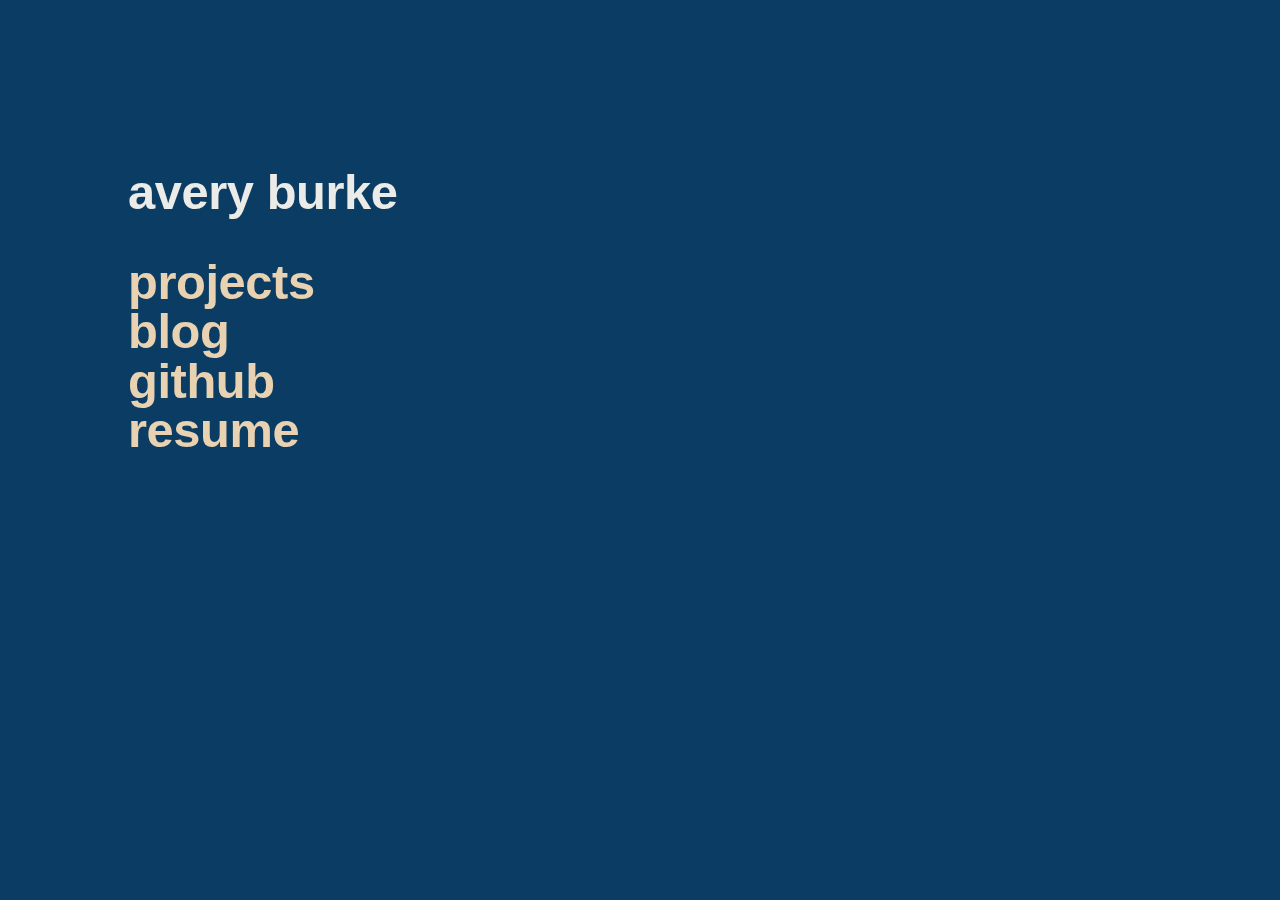
<file: index.html>
<!DOCTYPE html>
<html>
  <head>
    <title>Avery Burke, static site</title>
    <link type="text/css" rel="stylesheet" href="styles.css" />
  </head>
  <body>
    <div class = "container">
      
        <div class="title">Avery Burke</div>
        <div class = "content"> 
          <p><a href="projects.html">projects</a></p>
          <p><a href="blog#">blog</a></p>
          <p><a href="https://github.com/AveryBurke">github</a></p>
          <p><a href="./avery_burke_resume.pdf" download="Avery Burke, resume">resume</a></p>
      </div>
    </div>
  </body>
</html>
</file>
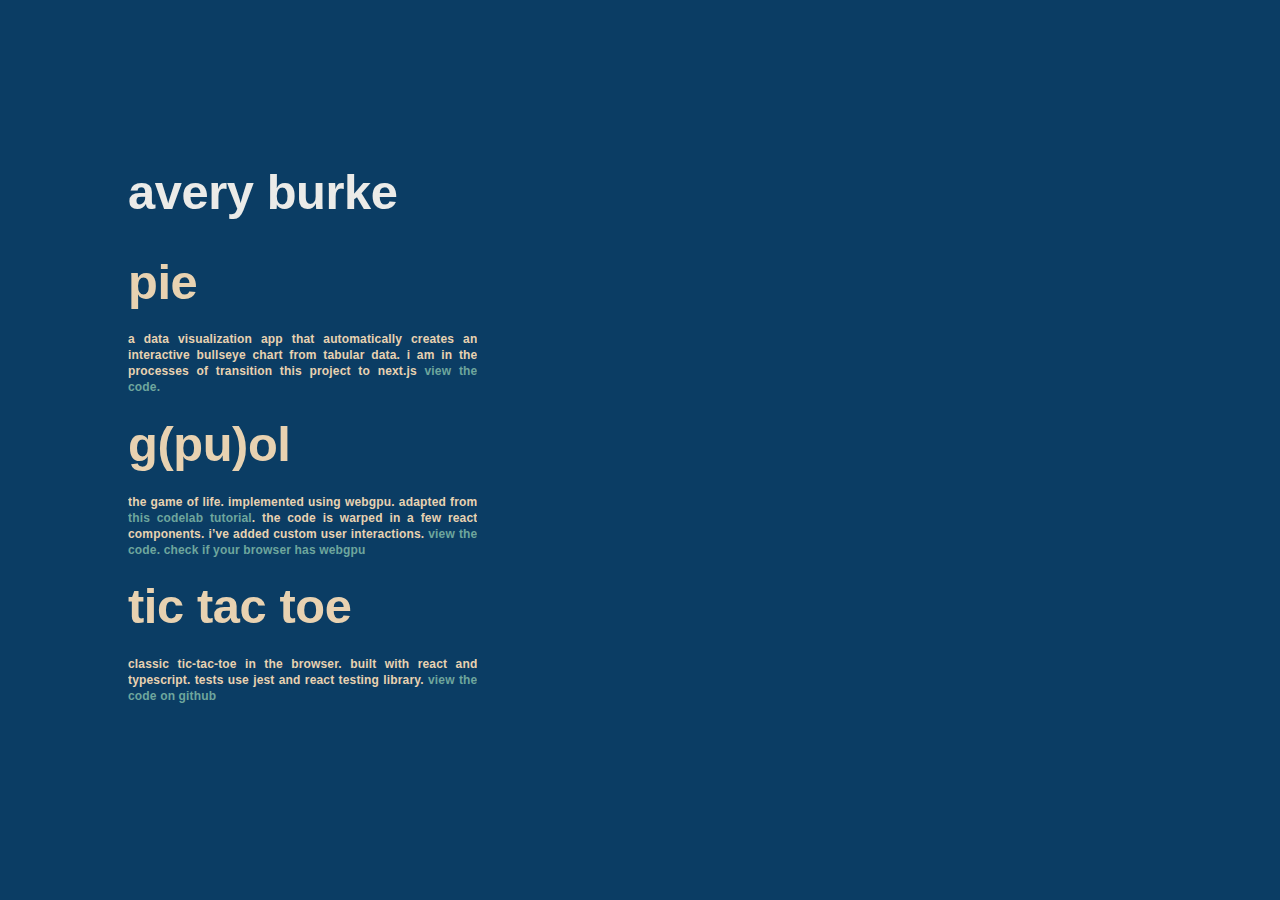
<file: projects.html>
<html>
  <head>
    <title>Avery Burke, static site</title>
    <link type="text/css" rel="stylesheet" href="styles.css" />
  </head>
  <body>
    <div class = "container">
      
        <a href="https://averyburke.github.io/"><div class="title">Avery Burke</div></a>
        <div class = "content"> 
            <p><a href="https://averyburke.github.io/pie/">Pie</a>
              <div class="explainer">
                A data visualization app that automatically creates an interactive bullseye chart from tabular data.  I am in the processes of transition this project to next.js
              <a href="https://github.com/AveryBurke/pie">View the code.</a>
              </div>
            </p>
            <p><a href="https://averyburke.github.io/GPUameOfLife/">G(PU)OL</a>
                <div class="explainer">
                    The game of life. Implemented using WebGPU. Adapted from <a href="https://codelabs.developers.google.com/your-first-webgpu-app#0">this codelab tutorial</a>. The code is warped in a few React components. I’ve added custom user interactions. <a href="https://github.com/AveryBurke/GPUameOfLife">View the code.</a> <a href="https://caniuse.com/?search=webgpu">Check if your browser has WebGPU</a>
                </div>
            </p>
            <p><a href="https://averyburke.github.io/tic-tac-toe/">tic tac toe</a>
                <div class="explainer">
                    Classic tic-tac-toe in the browser. Built with React and Typescript. Tests use Jest and React Testing Library. <a href="https://github.com/AveryBurke/tic-tac-toe">View the code on github</a>
                </div>
            </p>
      </div>
    </div>
  </body>
</html>
</file>
<file: styles.css>
:root {
--dun: #E8D2B1ff;
--platinum: #EBEBE8ff;
--sandy-brown: #F1A771ff;
--flame: #E96838ff;
--cambridge-blue: #6EA69Dff;
--indigo-dye: #0B3D64ff;
}

html,
body {
    margin: 0;
    padding: 0;
}

a {
  text-decoration: none;
  transition: linear 200ms;
  color:var(--dun)
}
a:hover {
  color: var(--flame);
}

.title {
  color:var(--platinum);
  margin-bottom: 1.5rem;
}
.container{
  -webkit-box-sizing: border-box;
  -moz-box-sizing: border-box;
  box-sizing: border-box;
  display: flex;
  flex-direction: column;
  padding: 15% 0 0 10%;
  width:100vw;
  height:100vh;
  font-family:"Helvetica Neue Bold", sans-serif;
  font-weight: 800;
  text-transform: lowercase;
  -webkit-font-smoothing: antialiased;
  text-rendering: optimizeLegibility;
  background: var(--indigo-dye);
  color: var(--dun);
  letter-spacing: -.025rem;
  line-height: .05rem;
  font-size: 3.05rem;
}
.content{
  height:100%;
  width: 30.33%;
  overflow-y: scroll;
  margin: 1rem 1rem 0 0;
}
.explainer{
  width: 100%;
  line-height: 1rem;
  font-size: .75rem;
  letter-spacing: .01rem;
  padding-right: 1rem;
  text-align: justify;
}
.explainer a{
  color: var(--cambridge-blue);
}
</file>
